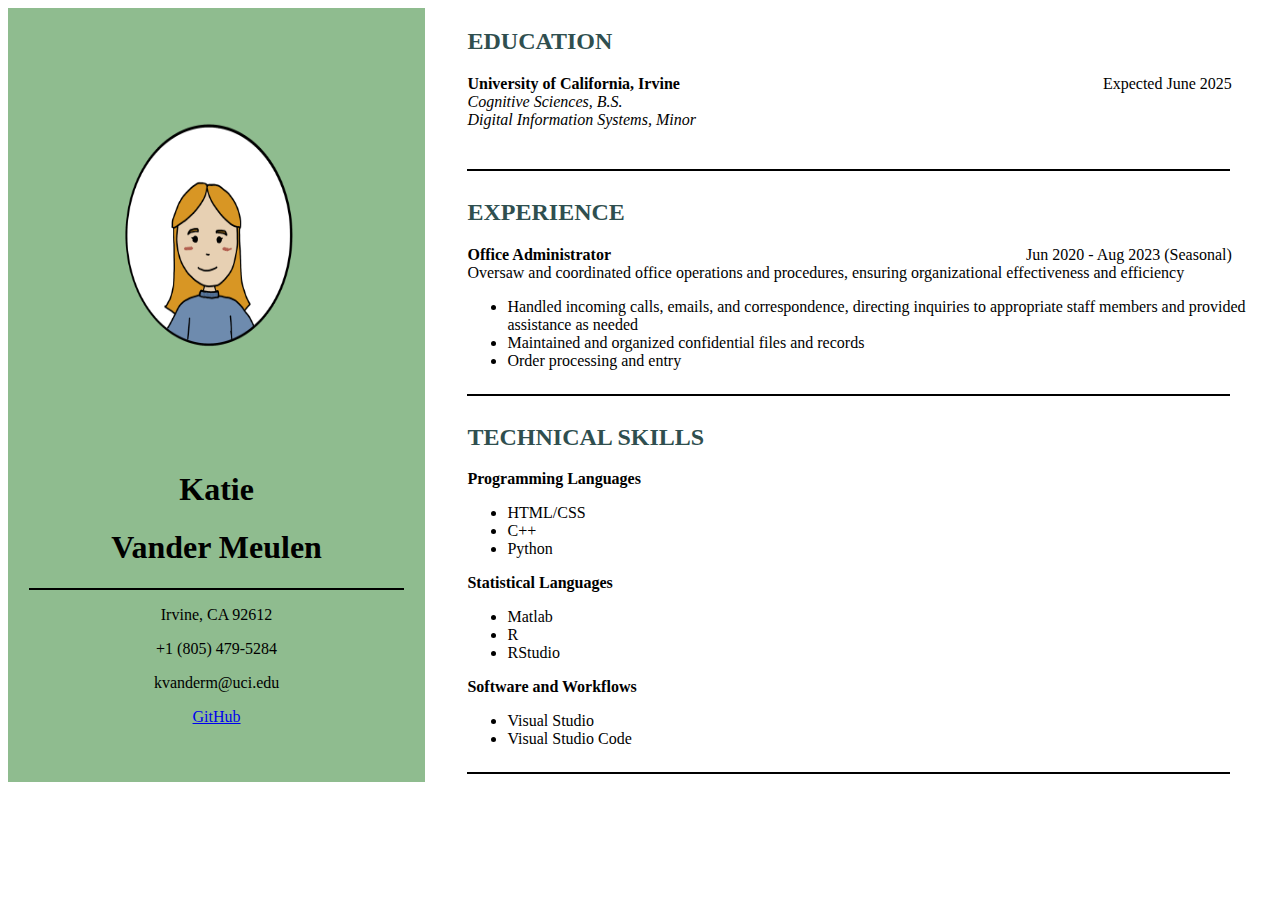
<file: index.html>
<!DOCTYPE html>
<head>
    <link rel="stylesheet" href="CSS Resume.css">
    <title>Katie Resume</title>
</head>

<body>
    <div id="resume">
        <div id="left">
            <img id="profile" src="Headshot.png" width="100%" height="50%">
            <h1>Katie</h1>
            <h1>Vander Meulen</h1>
            <hr class="line-break">
            <p>Irvine, CA 92612</p>
            <p>+1 (805) 479-5284</p>
            <p>kvanderm@uci.edu</p>
            <a href="https://github.com/katie-vandermeulen">GitHub</a>
        </div>
        <div id="right">
            <div class="section">
                <h2 class="title">EDUCATION</h2>
                <div class="two-column">
                    <b>University of California, Irvine</b> 
                    <span>Expected June 2025</span>
                </div>
                <i>Cognitive Sciences, B.S.</i>
                <i>Digital Information Systems, Minor</i>
                <p></p>
            </div>
            <hr class="line-break">
            <div class="section">
                <h2 class="title">EXPERIENCE</h2>
                <div class="two-column">
                    <b>Office Administrator</b> 
                    <span>Jun 2020 - Aug 2023 (Seasonal)</span>
                </div>
                <span>Oversaw and coordinated office operations and procedures, ensuring organizational effectiveness and efficiency</span>
                <ul>
                    <li>Handled incoming calls, emails, and correspondence, directing inquiries to appropriate staff members and provided assistance as needed</li>
                    <li>Maintained and organized confidential files and records</li>
                    <li>Order processing and entry</li>
                </ul>
            </div>
            <hr class="line-break">
            <div class="section">
                <h2 class="title">TECHNICAL SKILLS</h2>
                <b>Programming Languages</b>
                <ul>
                    <li>HTML/CSS</li>
                    <li>C++</li>
                    <li>Python</li>
                </ul>
                <b>Statistical Languages</b>
                <ul>
                    <li>Matlab</li>
                    <li>R</li>
                    <li>RStudio</li>
                </ul>
                <b>Software and Workflows</b>
                <ul>
                    <li>Visual Studio</li>
                    <li>Visual Studio Code</li>
                </ul>
            </div>
            <hr class="line-break">
        </div>
    </div>
</body>
</file>
<file: CSS Resume.css>
#resume {
    margin: flex;
    display: flex;
    flex-direction: row;
    font-family: Georgia;
}

#left {
    height: flex;
    width: 33vw;
    background-color: darkseagreen;
    text-align: center;
}

#right {
    width: 67vw;
}

#profile {
    margin-top: 50px;
}

.line-break {
    width: 90%;
    height: 2px;
    border-width: 0;
    color: black;
    background-color: black;
}

.title {
    color: darkslategrey
}

.section {
    display: flex;
    flex-direction: column;
    margin-left: 5%;
}

.two-column {
    display: flex;
    flex-direction: row;
    justify-content: space-between;
    margin-right: 5%;
}
</file>
